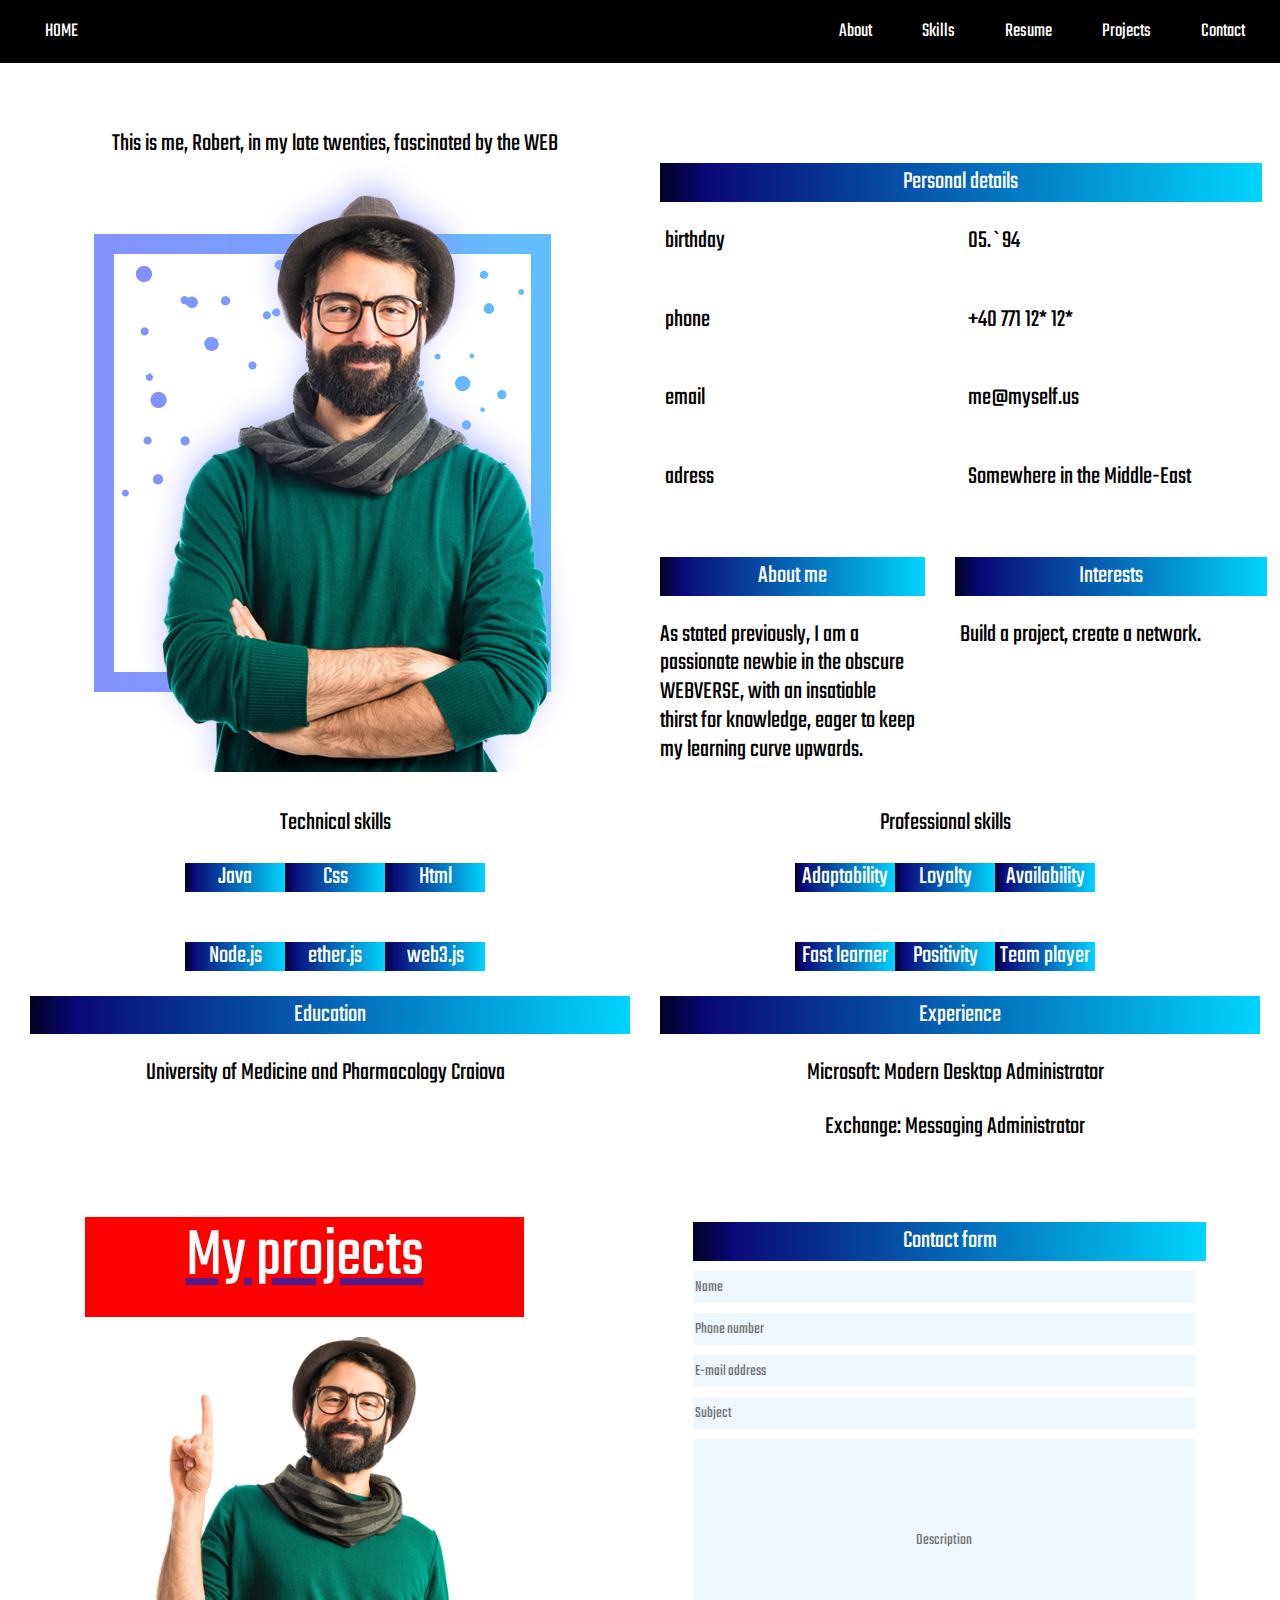
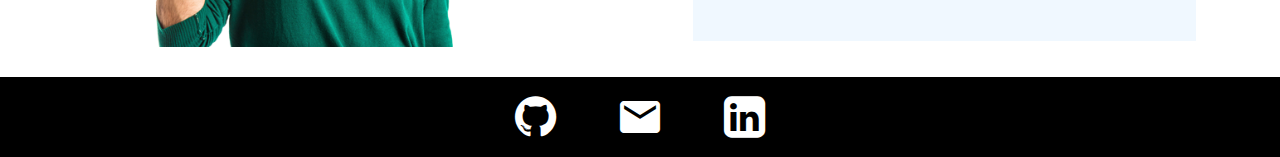
<file: index.html>
<!DOCTYPE html>
<html lang="en">

<head>
    <meta charset="UTF-8">
    <meta http-equiv="X-UA-Compatible" content="IE=edge">
    <meta name="viewport" content="width=device-width, initial-scale=1.0">
    <title>My Portfolio</title>
    <link rel="stylesheet" href="./reset.css">
    <link rel="stylesheet" href="./style.css">
    <link rel="preconnect" href="https://fonts.googleapis.com">
    <link rel="preconnect" href="https://fonts.gstatic.com" crossorigin>
    <link rel="stylesheet" href="https://cdnjs.cloudflare.com/ajax/libs/font-awesome/4.7.0/css/font-awesome.min.css">
    <link href="https://fonts.googleapis.com/icon?family=Material+Icons" rel="stylesheet">
    <link href="https://fonts.googleapis.com/css2?family=Teko:wght@500&display=swap" rel="stylesheet">
</head>

<body class="container">

    <header class="up-top">
        <aside class="menu">

            <ul>
                <p>HOME</p>
                <li id="li-menu"><a href="./About/about.html">About</a></li>
                <li>Skills</li>
                <li><a href="./images/mock-up.webp" download>Resume</a></li>
                <li><a href="./Countdowner/index.html">Projects</a></li>
                <li>Contact</li>
            </ul>
        </aside>
    </header>

    <main class="main">
        <section class="myself">
            <label class="self-description">This is me, Robert, in my late twenties, fascinated by the WEB <label>
                    <img src="./images/mock-up.webp" alt="my-foto">
        </section>

        <section class="about-myself">
            <div class="brief-description">
                <label for="" class="labels">About me</label>
                <p>As stated previously, I am a passionate newbie in the obscure WEBVERSE, with an insatiable thirst for
                    knowledge, eager to keep my learning curve upwards.</p>
            </div>

            <div class="personal-details">
                <label for="" class="labels"> Personal details</label>
                <div class="personal-details-information">
                    <p>birthday</p>
                    <p>05.`94</p>
                    <p>phone</p>
                    <p>+40 771 12* 12*</p>
                    <p>email</p>
                    <p>me@myself.us</p>
                    <p>adress</p>
                    <p>Somewhere in the Middle-East</p>
                </div>
                
            </div>

            <div class="interests">
                <label for="" id="skill-label" class="labels" >Interests</label>
                <p>Build a project, create a network.</p>
            </div>
        </section>

        <section class="skills">
            <label for="" class="none" class="labels">Skills</label>

            <div class="technicality">
                <label for="" class="label-correction">Technical skills</label>
                <div class="knowledge">
                    <p>Java</p>
                    <p>Css</p>
                    <p>Html</p>
                    <p>Node.js</p>
                    <p>ether.js</p>
                    <p>web3.js</p>
                </div>

            </div>

            <div class="professionality">
                <label for="">Professional skills</label>
                <div class="knowledge">
                    <p>Adaptability</p>
                    <p>Loyalty</p>
                    <p>Availability</p>
                    <p>Fast learner</p>
                    <p>Positivity</p>
                    <p>Team player</p>
                </div>
            </div>

        </section>

        <section class="resume">
            <div class="education">
                <label for="" class="labels">Education</label>
                <div class="my-studies">
                    <p>University of Medicine and Pharmacology Craiova</p>
                </div>
            </div>


            <div class="experience">
                <label for="" class="labels">Experience</label>
                <div class="my-jobs">
                    <p>Microsoft: Modern Desktop Administrator</p>
                    <p>Exchange: Messaging Administrator</p>
                </div>

            </div>


        </section>

        <section class="form-project">
            <section class="projects">
                <div>
                    <a href=""><label for="">My projects</label></a>
                    <img src="./images/Point.png" alt="pointer">
                </div>
    
            </section>
    
            <section class="my-contact-form">
                <label for="" class="labels">Contact form</label>
                <div>
                    <input type="text" placeholder="Name">
                </div>
                <div>
                    <input type="text" placeholder="Phone number">
                </div>
                <div>
                    <input type="text" placeholder="E-mail address">
                </div>
                <div>
                    <input type="text" placeholder="Subject">
                </div>
                <div>
                    <input type="text" placeholder="Description" id="message">
                </div>
            </section>
        </section>

    </main>


    <footer class="bottom">
        <section class="icons">
            
                <i class="fa fa-github" style="font-size:48px;color:white"></i>
                <i class="material-icons" style="font-size:48px;color:white">mail</i>
                <i class="fa fa-linkedin-square" style="font-size:48px;color:white"></i>
            
        </section>
    </footer>


</body>

</html>
</file>
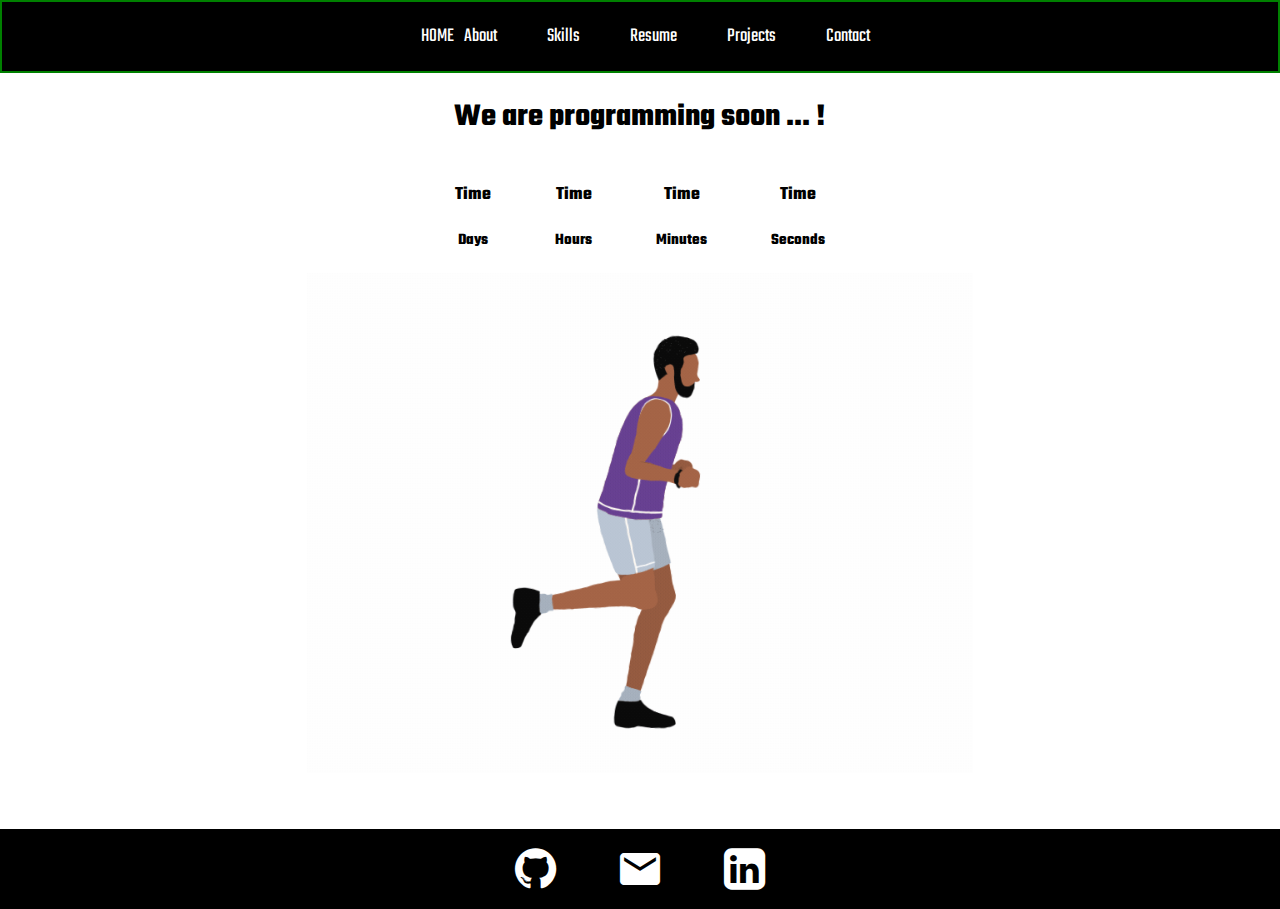
<file: Countdowner/index.html>
<!DOCTYPE html>
<html lang="en">
<head>
    <meta charset="UTF-8">
    <meta http-equiv="X-UA-Compatible" content="IE=edge">
    <meta name="viewport" content="width=device-width, initial-scale=1.0">
    <title>Countdown</title>
    <link href='https://fonts.googleapis.com/css?family=Aldrich' rel='stylesheet'>
    <link rel="stylesheet" href="../style.css">
    <link rel="preconnect" href="https://fonts.googleapis.com">
    <link rel="preconnect" href="https://fonts.gstatic.com" crossorigin>
    <link rel="stylesheet" href="https://cdnjs.cloudflare.com/ajax/libs/font-awesome/4.7.0/css/font-awesome.min.css">
    <link href="https://fonts.googleapis.com/icon?family=Material+Icons" rel="stylesheet">
    <link href="https://fonts.googleapis.com/css2?family=Teko:wght@500&display=swap" rel="stylesheet">
</head>
<body class="countdowner">

    <header class="up-top">
        <aside class="menu" id="countdowner-menu">

            <ul>
                <a id="countdowner-home" href="../index.html" id="countdowner-home"><p>HOME</p></a>
                <li id="li-menu"><a href="../About/about.html">About</a></li>
                <li>Skills</li>
                <li><a href="./images/mock-up.webp" download>Resume</a></li>
                <li><a href="../Countdowner/index.html">Projects</a></li>
                <li>Contact</li>
            </ul>
        </aside>
    </header>

    <section class="container-about">

        <h1>We are programming soon ... !</h1>
            <div class="countdown">

                <div class="countdown-days">
                    <h3 class="day">Time</h3>
                    <h4>Days</h4>
                </div>

                <div class="countdown-hours">
                    <h3 class="hour">Time</h3>
                    <h4>Hours</h4>
                </div>

                <div class="countdown-minutes">
                    <h3 class="minute">Time</h3>
                    <h4>Minutes</h4>
                </div>

                <div class="countdown-seconds">
                    <h3 class="second">Time</h3>
                    <h4>Seconds</h4>
                </div>

            </div>
        <img src="./images/racetrack_runner.gif" alt="">
    </section>

    <footer class="bottom">
        <section class="icons">
            
                <i class="fa fa-github" style="font-size:48px;color:white"></i>
                <i class="material-icons" style="font-size:48px;color:white">mail</i>
                <i class="fa fa-linkedin-square" style="font-size:48px;color:white"></i>
            
        </section>
    </footer>

    <script src="./script.js"></script>
</body>
</html>
</file>
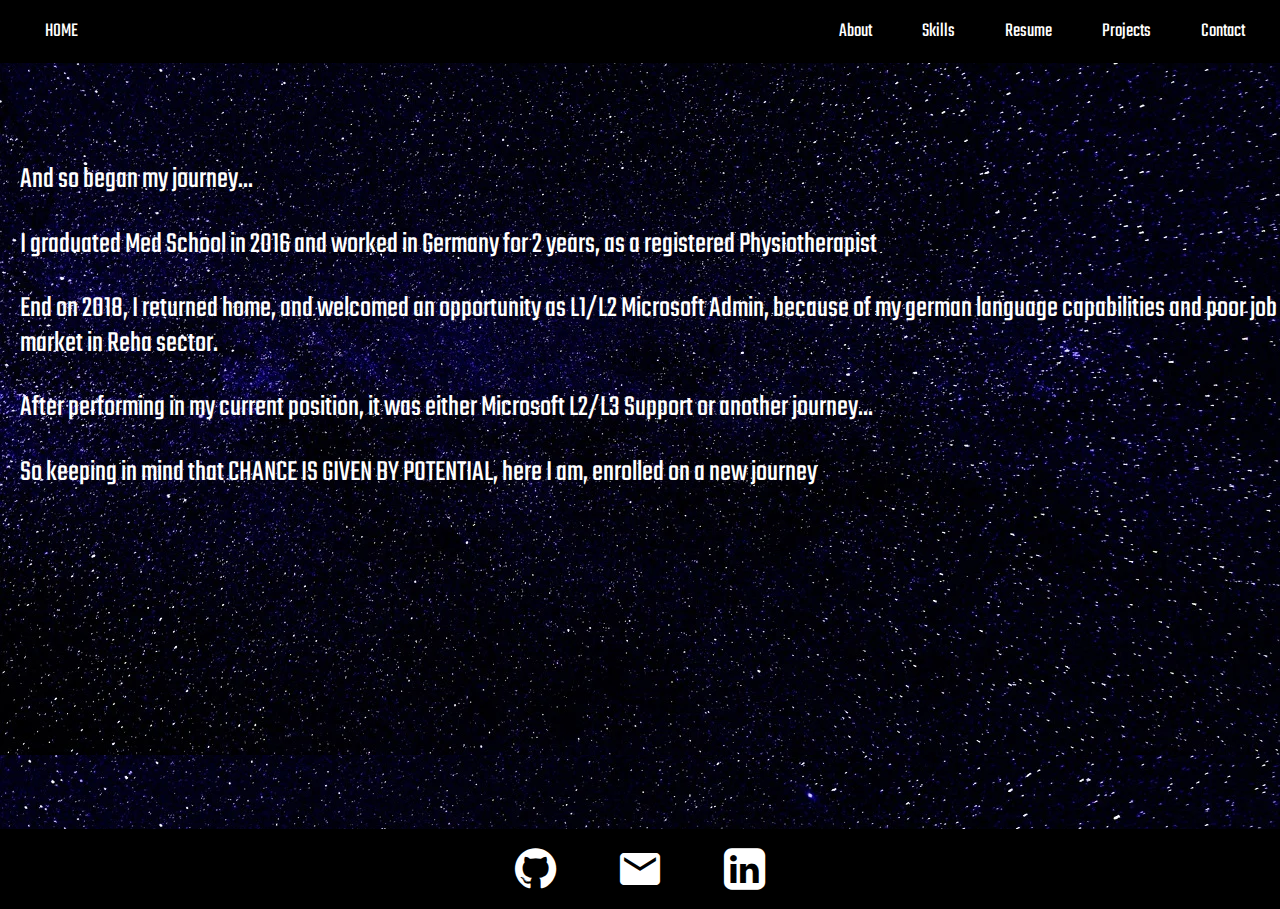
<file: About/about.html>
<!DOCTYPE html>
<html lang="en">
<head>
    <meta charset="UTF-8">
    <meta http-equiv="X-UA-Compatible" content="IE=edge">
    <meta name="viewport" content="width=device-width, initial-scale=1.0">
    <title>About</title>
    <link rel="stylesheet" href="../reset.css">
    <link rel="stylesheet" href="../style.css">
    <link rel="preconnect" href="https://fonts.googleapis.com">
    <link rel="preconnect" href="https://fonts.gstatic.com" crossorigin>
    <link rel="stylesheet" href="https://cdnjs.cloudflare.com/ajax/libs/font-awesome/4.7.0/css/font-awesome.min.css">
    <link href="https://fonts.googleapis.com/icon?family=Material+Icons" rel="stylesheet">
    <link href="https://fonts.googleapis.com/css2?family=Teko:wght@500&display=swap" rel="stylesheet">
</head>
<body class="about">
    <header class="up-top">
        <aside class="menu">

            <ul>
                <p><a href="../index.html" class="links">HOME</a></p>
                <li id="li-menu"><a href="./about.html">About</a></li>
                <li>Skills</li>
                <li><a href="./images/mock-up.webp" download>Resume</a></li>
                <li><a href="../Countdowner/index.html">Projects</a></li>
                <li>Contact</li>
            </ul>
        </aside>
    </header>

    <main class="about-main">

        <p>And so began my journey...</p>

        <p>I graduated Med School in 2016 and worked in Germany for 2 years, 
        as a registered Physiotherapist</p>
        
        <p>End on 2018, I returned home, and welcomed an opportunity as L1/L2 Microsoft Admin, 
            because of my german language capabilities and poor job market in Reha sector.
        </p>

        <p>After performing in my current position, it was either Microsoft L2/L3 Support or another journey...
        </p>

        <p>So keeping in mind that CHANCE IS GIVEN BY POTENTIAL, here I am, enrolled on a new journey</p>

    </main>

    <footer class="bottom">
        <section class="icons">
            
                <i class="fa fa-github" style="font-size:48px;color:white"></i>
                <i class="material-icons" style="font-size:48px;color:white">mail</i>
                <i class="fa fa-linkedin-square" style="font-size:48px;color:white"></i>
            
        </section>
    </footer>
</html>
</file>
<file: style.css>
.container label,
input,
img {
    display: block;
}

.container {
    margin: 0px;
}

body {
    font-family: 'Teko', sans-serif;
}

.up-top {
    /* border: 10px solid red; */
    display: flex;
    flex-direction: row;
    width: 100%;
    /* justify-content: center; */
    /* align-items: center; */
    padding: 0px;
    margin: 0px;
}


.menu {
    /* border: 2px solid red; */
    width: 100%;
    margin: 0px;
    display: flex;
    flex-direction: column;
    justify-content: center;
    align-items: center;
    font-size: 30px;
    background-color: black;
    color: white;

}

.menu p {
    width: 99%;
    /* border: 2px solid rebeccapurple; */
    /* margin-right: 30%; */
    text-align: center;
}

.menu ul {
    display: flex;
    flex-direction: row;
    justify-content: center;
    align-items: center;
    padding: 0px;
    padding-left: 10px;
    margin: 0px;
    width: 100%;
    font-size: 20px;
}


.menu ul:hover li {
    display: block;
}

.links {
    outline: none;
    text-decoration: none;
    color: white;

}

.menu ul li a{
    outline: none;
    text-decoration: none;
    color: white;
}

.menu ul li button {
    outline: none;
    background-color: black;
    border: none;
    color: white;
}

#li-menu {
    margin-left: 0px
}

.menu ul li {
    display: none;
    width: auto;
    padding: 10px;
    /* border: 10px solid green; */
    /* margin: 10px; */
    font-size: 20px;
}



.main {
    /* border: 2px solid green; */
    margin:auto;
    padding: 30px;
}

.myself {
    /* border: 2px solid red; */
    display: flex;
    flex-direction: column;
    justify-content: center;
    align-items: center;
    margin: auto;
}

.self-description {
    margin: 30px;
    text-align: center;
    font-size: 25px;
}

.self-description img {
    margin: auto;
    /* border: 2px solid red; */
    height: auto;
    width: 100%;
}


.labels {
    background: rgb(2, 0, 36);
    background: linear-gradient(90deg, rgba(2, 0, 36, 1) 0%, rgba(9, 9, 121, 1) 8%, rgba(0, 212, 255, 1) 100%);
    color: white;
    font-size: 25px;
    padding: 5px;
    width: 100%;
    margin: 0px;

}

.about-myself {
    display: flex;
    flex-direction: column;
    align-items: center;
    justify-content: flex-start;
    margin: 0px;
}


.brief-description p {
    font-size: 25px;
}

.personal-details {
    /* border: 2px solid red; */
    width: 100%;
    margin-top: 50px;
}

.personal-details-information {
    display: grid;
    grid-template-columns: 1fr 1fr;
    font-size: 25px;
    padding-left: 5px;
}

.interests {
    margin-top: 50px;
    width: 99%
}

.interests p {
    font-size: 25px;
    padding-left: 5px;
}

.skills {
    margin: 0px;
    font-size: 25px;
}


.technicality {
    margin-top: 30px;
    display: flex;
    flex-direction: column;
    justify-content: center;
    margin: 0px;
    align-items: center;
    text-align: center;
    
}

.technicality p {
    width: 100px;
    /* background: rgb(69, 255, 175); */
    /* background: linear-gradient(90deg, rgba(69, 255, 175, 1) 0%, rgba(69, 255, 175, 1) 50%, rgba(69, 255, 175, 1) 100%); */
    /* color: white; */
   

    background: rgb(2, 0, 36);
    background: linear-gradient(90deg, rgba(2, 0, 36, 1) 0%, rgba(9, 9, 121, 1) 8%, rgba(0, 212, 255, 1) 100%);
    color: white;

}

.label-correction {
    margin-top: 30px;
}

.knowledge {
    display: grid;
    grid-template-columns: 1fr 1fr 1fr;
    justify-content: center;
    align-items: center;

}

.professionality {
    margin-top: 30px;
    display: flex;
    flex-direction: column;
    justify-content: center;
    align-items: center;
    text-align: center;
}

.professionality p {
    width: 100px;
    /* background: rgb(69, 255, 175); */
    /* background: linear-gradient(90deg, rgba(69, 255, 175, 1) 0%, rgba(69, 255, 175, 1) 50%, rgba(69, 255, 175, 1) 100%); */
    /* color: white; */
   

    background: rgb(2, 0, 36);
    background: linear-gradient(90deg, rgba(2, 0, 36, 1) 0%, rgba(9, 9, 121, 1) 8%, rgba(0, 212, 255, 1) 100%);
    color: white;
}

.resume {
    margin: 0px;
    font-size: 25px;
}

.projects {
    /* border: 2px solid green; */
    display: flex;
    flex-direction: column;
    justify-content: center;
    align-items: center;
    margin-top: 50px;
    text-align: center;
}

.projects a label {
    background-color: red;
    color: white;
    /* border: 2px solid red; */
    height: 100px;
    font-size: 70px;
    /* text-align: center; */
    margin-bottom: 20px;

}


.my-contact-form {
    /* border: 2px solid green; */
    margin-top: 50px;
    margin-bottom: 30px;
}

.my-contact-form input {
    width: 99%;
    height: 30px;
    margin: auto;
    margin-top: 10px;
    display: flex;
    justify-content: center;
    flex-direction: column;
    align-items: center;
    outline: none;
    border: none;
    background-color: aliceblue;

}

#message {
    height: 200px;
    text-align: center;
}


.bottom {
    width: 100%;
    height: 80px;
    background-color: black;

    display: flex;
    flex-direction: column;
    justify-content: center;
    align-items: center;
    text-align: center;
    
}

.icons {
    height: 100%;
    width: 100%;
    display: flex;
    justify-content: center;
    align-items: center;

}

.icons i {
    margin-left: 30px;
    margin-right: 30px;
}

.countdowner {
    margin: 0px;
    padding: 0px;
    
    /* border: 2px solid red; */
}

.countdowner header {
    width: 100%;
}

#countdowner-home {
    /* border: 2px solid red; */
    margin-right: auto;
}
.countdowner a {
    color: white;
    outline: none;
    text-decoration: none;
}


.about {
    margin: 0px;
    background-color: black;
    background-image: url(./About/823603.webp);
    margin-bottom: 0px;
    padding-bottom: 0px;
    color: white;
    height: 100%;
    width: auto;
    font-size: 30px;
    /* border: 2px solid red; */
}

.about-main {
    height: 74vh;

}


.about p {
    margin-left: 20px;
}

.about main {
/* border: 2px solid red; */
margin-top: 100px;
}


.container-about {
    /* border: 2px solid red; */
    text-align: center;
    display: flex;
    flex-direction: column;
    height: 84vh;
}

.container-about img {
        display: block;
        /* border: 2px solid red; */
    
        height: 500px;
        width: auto;
        align-self: center;
    
}

.countdown {
        /* border: 2px solid green; */
        display: flex;
        flex-direction: row;
        justify-content: center;
        align-items: center;
        text-align: center;
        gap: 5%;
}

#countdowner-home {
    margin: 0px
    
}

#countdowner-menu {
    border: 2px solid green;
}



@media (min-width:720px) {
    .menu ul li {
        display: flex;
        width: auto;
        margin-right: 30px;
        /* padding: 10px;
        /* border: 10px solid green; */
        /* margin: 10px; */
        /* font-size: 20px; */ 
    }

   .menu p {
        text-align: left;
        margin-left: 40px;
    }

    .about-myself {
        display: grid;
        grid-template-columns: 1fr 1fr;
        grid-template-areas: "per per" "bri int";
        justify-content: flex-start;
        align-items: flex-start;
        
    } 

     .brief-description {
        grid-area: bri;
       padding: 20px;
       margin-right: 10px;
    } 

    .label-correction {
        margin-top: 0px;
    }

    .personal-details {
        grid-area: per;
        padding: 20px;
        
    }

    .personal-details label {
        width: 97%;
    }


    .interests {
        grid-area: int;
        margin-top: 20px;
        margin-left: 10px;
    } 


.skills {
    display: grid;
    grid-template-columns: 1fr 1fr;
    grid-template-areas: "ski ski" "teh pro" "teh pro";
}

.skills label {
    grid-area: ski;
}
.technicality {
    grid-area: teh;
    margin: 0px;
}

.professionality {
    grid-area: pro;
    margin: 0px;
}

.labels {
    text-align: center;
}

.resume {
    display: grid;
    grid-template-columns: 1fr 1fr;
grid-template-areas: "edu exp";
}

.education {
    grid-area: edu;
    margin-right: 20px;
}

.experience {
    grid-area: exp;
    margin-left: 20px;
}


.form-project {
gap: 30px;
}

.my-contact-form {
width: 75%;
margin: auto;
padding-top: 50px;
}





}


@media (min-width:1200px) {

.main {
    display: grid;
    grid-template-columns: 1fr 1fr;
    grid-template-areas: "mys abo" "ski ski" "res res" "for for";
    margin-right: 0px;
}

.myself {
    grid-area: mys;
}

.about-myself {
    grid-area: abo;
    
}

.skills {
    grid-area: ski;
    display: grid;
    grid-template-columns: 1fr 1fr;
    grid-template-areas: "tec pro";
}

.resume {
    grid-area: res;
}

.form-project {
    grid-area: for;
}

.education, .experience {

    text-align: center;

}

.personal-details label {
    margin-right: 20px;
}

.form-project {
    display: grid;
    grid-template-columns: 45% 55%;
}

.technicality {
    grid-area: tec;
}

.professionality {
    grid-area: pro;
}

.none {
    display: none;
    font-size: 0px;
}




}
</file>
